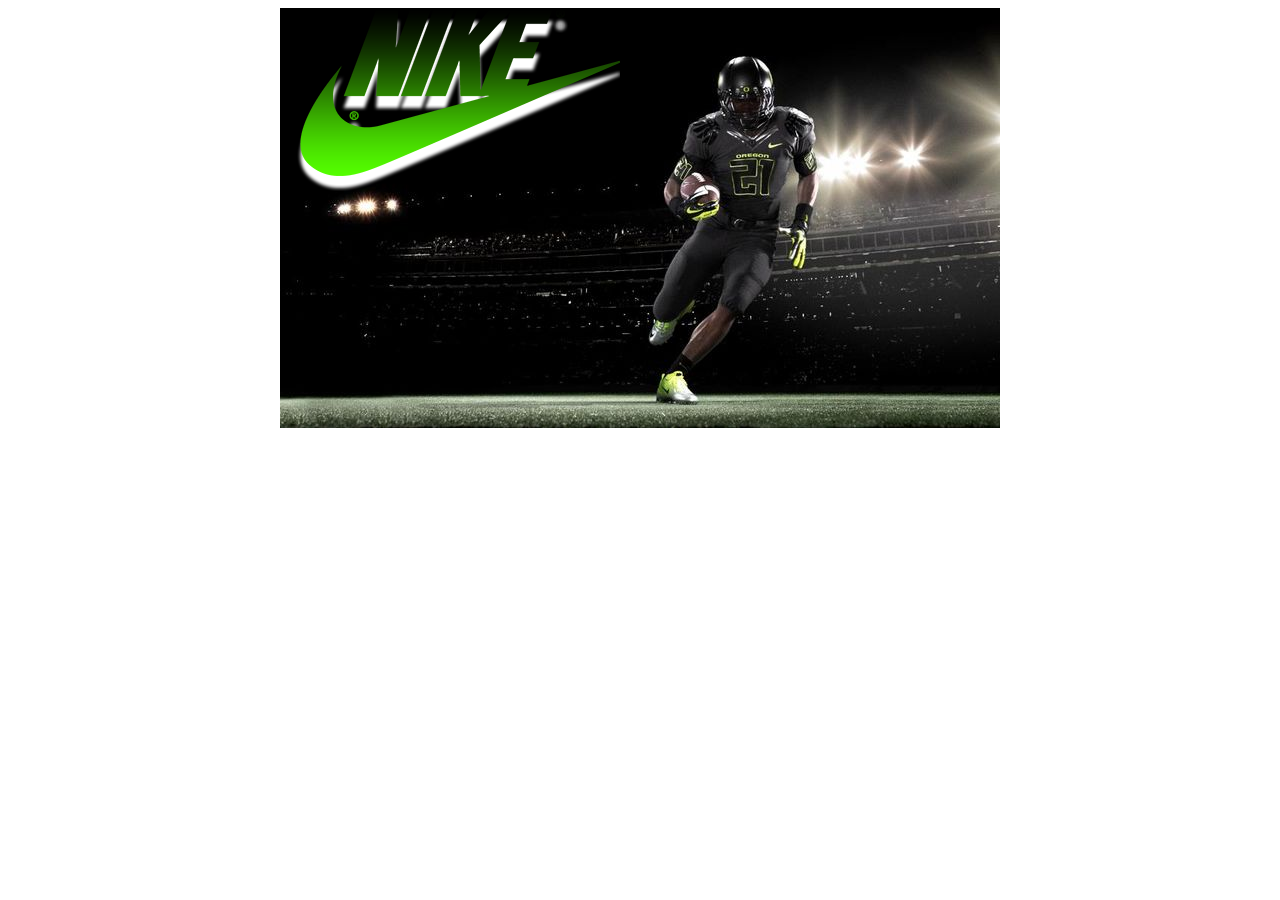
<file: 1. file-formats/index.html>
<!doctype html>
<html lang="en">
<head>
  <meta charset="UTF-8" />
  <meta name="viewport" content="width=device-width">

  <title>File Formats</title>
 
  <link rel="stylesheet" href="http://necolas.github.io/normalize.css/3.0.2/normalize.css">  
  <link rel="stylesheet" href="css/styles.css">	
	
</head>
<body>
	
	<div class="container">
		
		<!-- Add Correct File Format Logo -->
		<img src="img/logo.png" alt="Logo">

	</div>
  
</body>
</html>
</file>
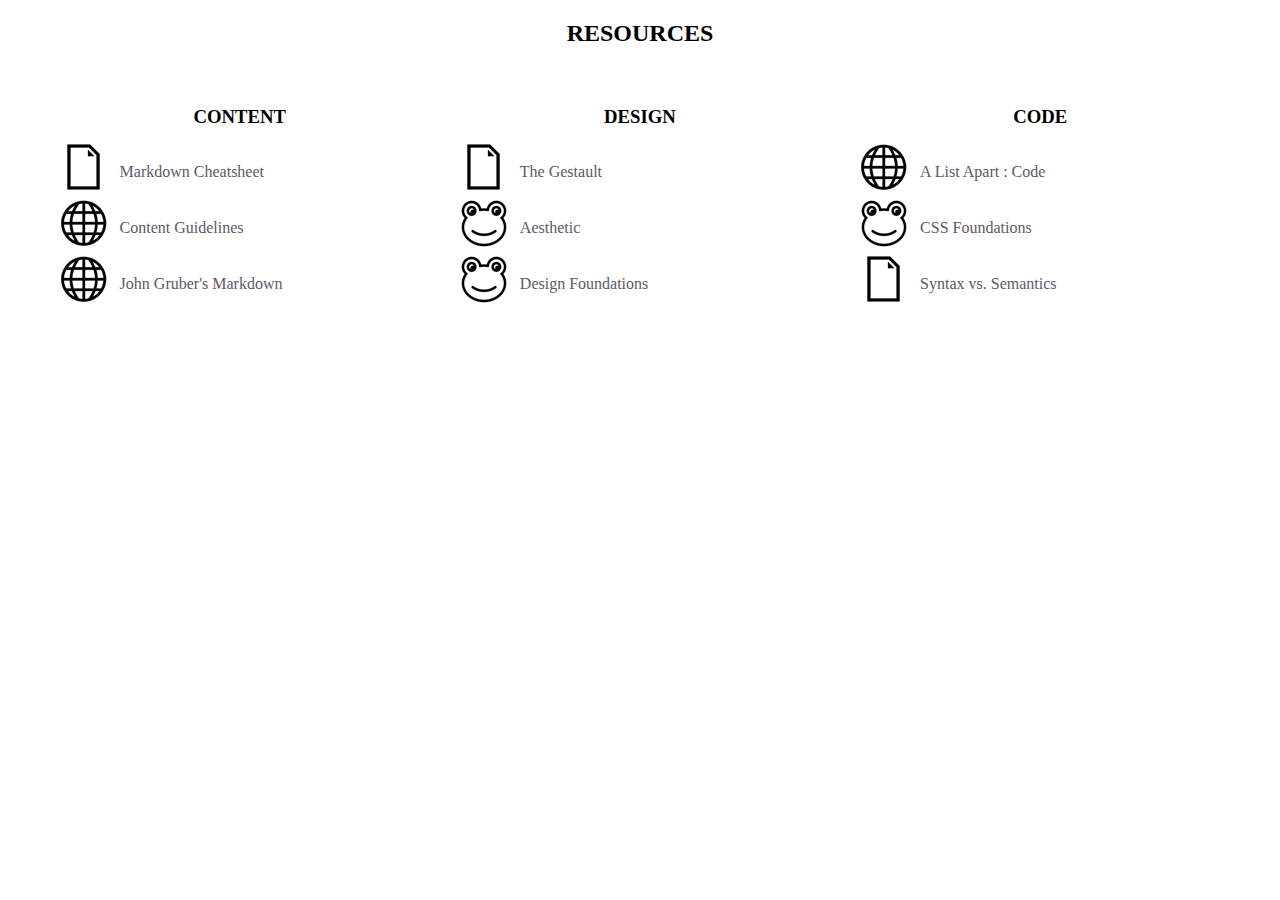
<file: 2. attribute-selection/index.html>
<!doctype html>
<html lang="en">
<head>
  <meta charset="UTF-8" />
  <meta name="viewport" content="width=device-width">

  <title>Attribute Selection</title>
 
  <link rel="stylesheet" href="http://necolas.github.io/normalize.css/3.0.2/normalize.css">  
  <link rel="stylesheet" href="css/styles.css">	
	
</head>
<body>
	
	<div class="container">
		
		<footer>
			<h2>Resources</h2>	
			
			<section>
				<h3>Content</h3>
				<ul>
					<li><a href="file-1.pdf">Markdown Cheatsheet</a></li>
					<li><a href="http://alistapart.com">Content Guidelines</a></li>
					<li><a href="http://daringfireball.net/projects/markdown/">John Gruber's Markdown</a></li>
				</ul>
			</section>

			<section>
				<h3>Design</h3>
				<ul>
					<li><a href="file-2.pdf">The Gestault</a></li>
					<li><a href="http://teamtreehouse.com/library/aesthetic-foundations">Aesthetic</a></li>
					<li><a href="http://teamtreehouse.com/library/design-foundations">Design Foundations</a></li>
				</ul>

			</section>

			<section>
				<h3>Code</h3>
				<ul>
					<li><a href="http://alistapart.com/topics/code">A List Apart : Code</a></li>
					<li><a href="http://teamtreehouse.com/library/css-foundations">CSS Foundations</a></li>
					<li><a href="file-3.pdf">Syntax vs. Semantics</a></li>
				</ul>

			</section>

		</footer>				

	</div>
  
</body>
</html>
</file>
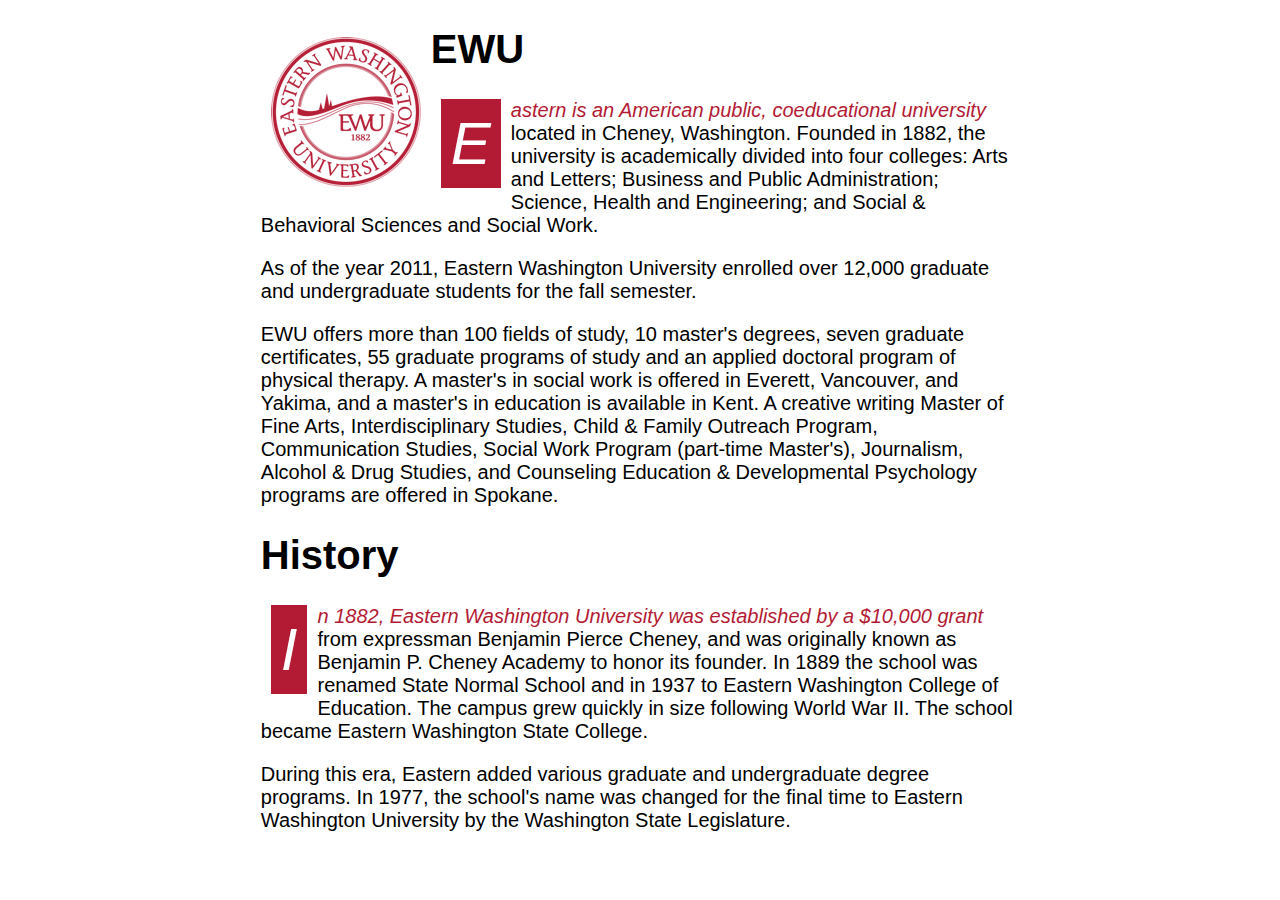
<file: 4. psuedo-elements/index.html>
<!doctype html>
<html lang="en">
<head>
  <meta charset="UTF-8" />
  <meta name="viewport" content="width=device-width">

  <title>Psuedo Elements</title>
 
  <link rel="stylesheet" href="http://necolas.github.io/normalize.css/3.0.2/normalize.css">  
  <link rel="stylesheet" href="css/styles.css">	
	
</head>
<body>
	

<div class="container">
	
	<article>

	  <img src="img/ewu-seal.png" alt="temp" />
	  
	<h1>EWU</h1> 
	<p>Eastern is an American public, coeducational university located in Cheney, Washington. Founded in 1882, the university is academically divided into four colleges: Arts and Letters; Business and Public Administration; Science, Health and Engineering; and Social & Behavioral Sciences and Social Work.</p>
	<p>As of the year 2011, Eastern Washington University enrolled over 12,000 graduate and undergraduate students for the fall semester.</p>
	<p>EWU offers more than 100 fields of study, 10 master's degrees, seven graduate certificates, 55 graduate programs of study and an applied doctoral program of physical therapy. A master's in social work is offered in Everett, Vancouver, and Yakima, and a master's in education is available in Kent. A creative writing Master of Fine Arts, Interdisciplinary Studies, Child & Family Outreach Program, Communication Studies, Social Work Program (part-time Master's), Journalism, Alcohol & Drug Studies, and Counseling Education & Developmental Psychology programs are offered in Spokane.</p>
	   
	</article>

	<article>
	    <h1>History</h1>
	    <p>In 1882, Eastern Washington University was established by a $10,000 grant from expressman Benjamin Pierce Cheney, and was originally known as Benjamin P. Cheney Academy to honor its founder. In 1889 the school was renamed State Normal School and in 1937 to Eastern Washington College of Education. The campus grew quickly in size following World War II. The school became Eastern Washington State College.</p>
	      
	    <p>During this era, Eastern added various graduate and undergraduate degree programs. In 1977, the school's name was changed for the final time to Eastern Washington University by the Washington State Legislature.</p>
	</article>


</div>	

</body>
</html>
</file>
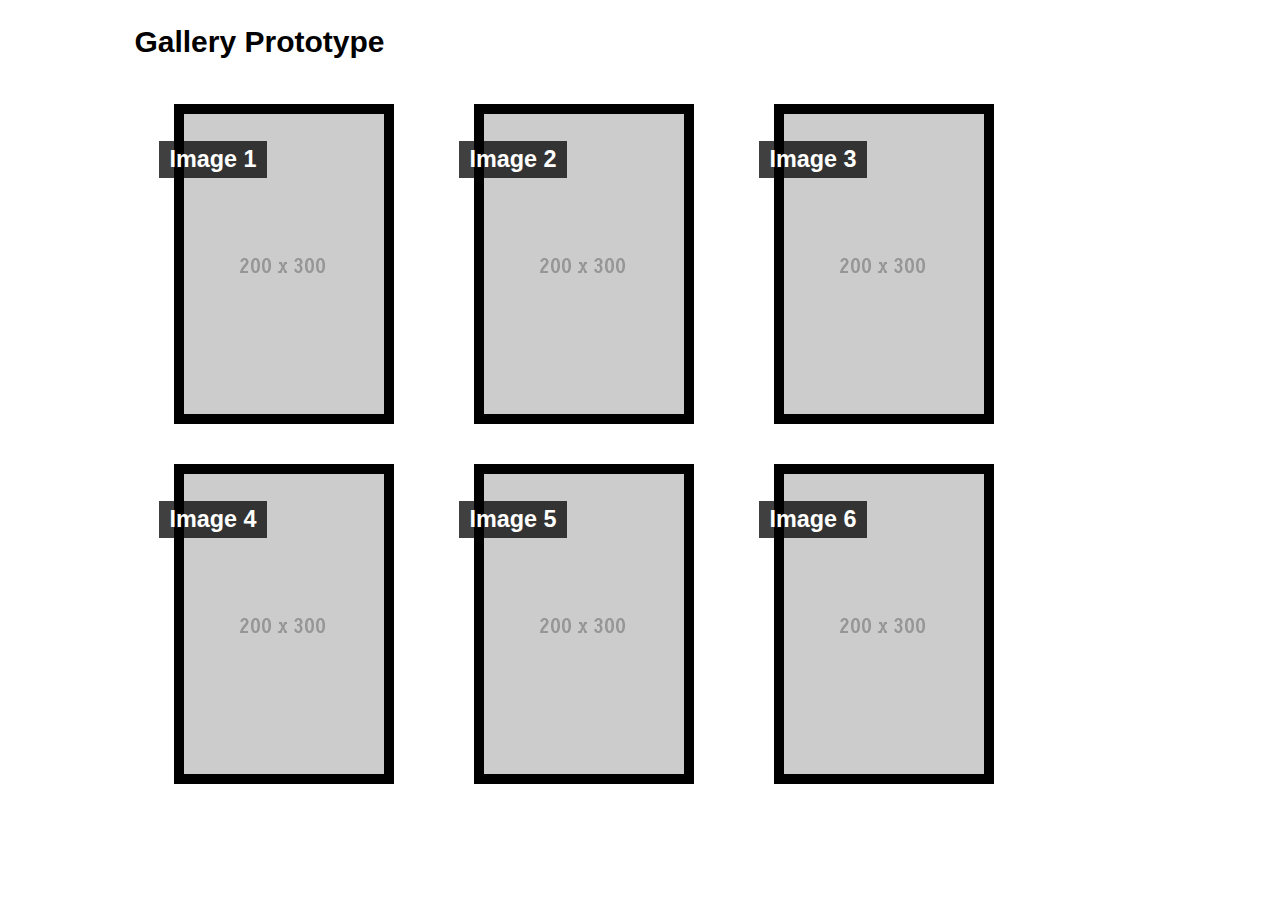
<file: 5. positioning/index.html>
<!doctype html>
<html lang="en">
<head>
  <meta charset="UTF-8" />
  <meta name="viewport" content="width=device-width">

  <title>Positioning</title>
 
  <link rel="stylesheet" href="http://necolas.github.io/normalize.css/3.0.2/normalize.css">
  <link rel="stylesheet" href="css/styles.css">	
	
</head>
<body>
	
	<div class="container">
		
		<h2>Gallery Prototype</h2>

		<figure>
			<h3>Image 1</h3>
			<img src="img/200x300.gif" alt="">
			<p>Dolor sit amet, consectetur adipisicing elit.</p>
		</figure>

		<figure>
			<h3>Image 2</h3>
			<img src="img/200x300.gif" alt="">
			<p>Dolor sit amet, consectetur adipisicing elit.</p>
		</figure>

		<figure>
			<h3>Image 3</h3>
			<img src="img/200x300.gif" alt="">
			<p>Dolor sit amet, consectetur adipisicing elit.</p>
		</figure>

		<figure>
			<h3>Image 4</h3>
			<img src="img/200x300.gif" alt="">
			<p>Dolor sit amet, consectetur adipisicing elit.</p>
		</figure>

		<figure>
			<h3>Image 5</h3>
			<img src="img/200x300.gif" alt="">
			<p>Dolor sit amet, consectetur adipisicing elit.</p>
		</figure>

		<figure>
			<h3>Image 6</h3>
			<img src="img/200x300.gif" alt="">
			<p>Dolor sit amet, consectetur adipisicing elit.</p>
		</figure>

	
	</div>	
  
</body>
</html>
</file>
<file: 1. file-formats/css/styles.css>
/*==============================*/
/* File Formats		 			*/
/*==============================*/

/* Add `bg.jpg` to `.container` class */
.container {
	background: url("../img/bg.jpg");
}




/*==============================*/
/* DO NOT EDIT BELOW THIS LINE */
/*==============================*/
.container {
	margin: 0 auto; 
	height: 420px;
	width: 720px;
}
</file>
<file: 2. attribute-selection/css/styles.css>
/*==============================*/
/* Attribute Selection 			*/
/*==============================*/

/* Add `file.png` to all PDF links */

a[href$=".pdf"] {

	background: url("../img/file.png") no-repeat;
}


/* Add `web.png` to all external web links */


a[href^="http"] {
	background: url("../img/web.png") no-repeat;
}

/* Add `treehouse.png` to all TreeHouse web links */

a[href^="http://teamtreehouse"]{
	background: url("../img/treehouse.png") no-repeat;
}



/*==============================*/
/* DO NOT EDIT BELOW THIS LINE */
/*==============================*/
body {
	background: url("http://vcd.github.io/368/img/368-noise.png");
}

footer {
	margin: 0 auto;
	width: 95%;
}

section {
	float: left;
	width: 30%;
	padding: 20px;
}

h2, h3 {
	text-align: center;
	text-transform: uppercase;
}

ul {
	margin: 0;
	padding: 0;
}

li {
	list-style: none;
	margin: 32px 0 32px 0;
}

a:link, 
a:visited {
	color: #615769;
	line-height: 1.5em;
	padding: 20px 0 20px 60px;  
	text-decoration: none;
}

a:hover, 
a:focus,
a:active {
	color: #47A7BF;
}
</file>
<file: 4. psuedo-elements/css/styles.css>
/*==============================*/
/*  Psuedo Elements             */
/*==============================*/

/* 
  Styling for 1st Line 
  First Line, of First Paragraph
 */
p:first-of-type:first-line {
  color: #b31b34;
  font-style: italic;
}

/* 
  Styling for Drop Cap 
  First Letter, of First Paragraph
*/
p:first-of-type:first-letter{
  background: #b31b34;
  color: #fff;
  font-size: 3em;
  float: left;
  margin: 0 10px 10px 10px;
  padding: 10px;
}


/*==============================*/
/* DO NOT EDIT BELOW THIS LINE */
/*==============================*/
/* Styling for EWU Seal */
img {
  float: left;
  margin: 10px;
}

.container {
	margin: 0 auto;
	width: 60%;
}

body {
	font-family: 'Helvetica Neue', Helvetica, Arial, sans-serif;
  	font-size: 1.25em;
}
</file>
<file: 5. positioning/css/styles.css>
/*==============================*/
/* Positioning					*/
/*==============================*/

/* Position Headers & Paragraph w/in Figure */
/*parent*/
figure {
	position: relative;
}

/*child*/
img {
	position:absolute;
	top: 0px;
}

h3 {
	position: absolute;
	top: 4px;
	left: -25px;
	z-index: 1;
}

/* 
	- Hover Over Figure (any part), Caption Appears 
	- Transition Caption, `p` transitions in .5 seconds
*/

/*child 2*/
figure p {
	position: absolute;
	top: 250px;
	opacity: 0;
	-webkit-transition: opacity .5s ease;
}


figure p:hover {
		opacity: 100;
}

/* RAH! i need to have the figure, not the paragraph activate the transition......*/

/*==============================*/
/* DO NOT EDIT BELOW THIS LINE */
/*==============================*/
.container {
	margin: 0 auto;
	width: 80%;
}

body {
	font-family: 'Helvetica Neue', Helvetica, Arial, sans-serif;
	font-size: 1.25em;
}

figure {
	background: #000;
	border: 10px solid #000;
	height: 300px;
	float: left;
	width: 200px;
}

h3 {
	background: rgba(0,0,0,.75);
	padding: 5px 10px 5px 10px;
	color: #fff;
}

p {
	background: rgba(0,0,0,.75);
	color: #fff;
	font-size: .75em;
	margin: 0;
	padding: 10px 0 10px 0;
	text-align: center;	
}
</file>
